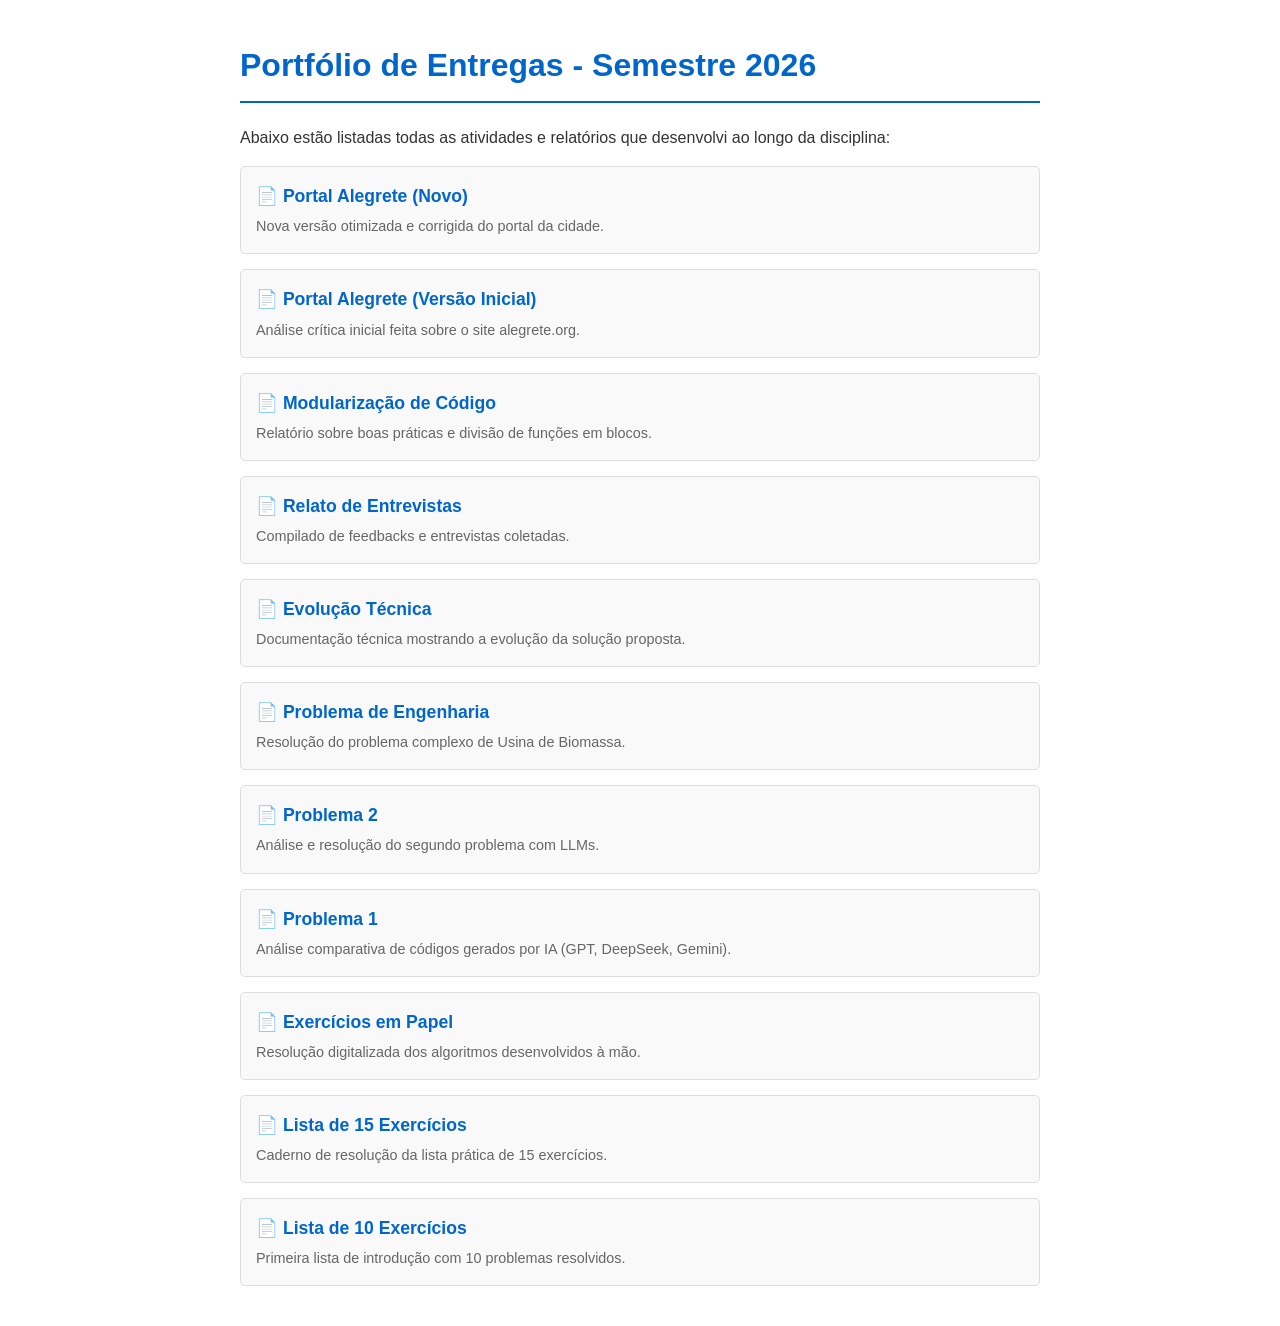
<file: index.html.html>
<!DOCTYPE html>
<html lang="pt-BR">
<head>
    <meta charset="UTF-8">
    <meta name="viewport" content="width=device-width, initial-scale=1.0">
    <title>Meu Portfólio do Semestre</title>
    <style>
        body { font-family: Arial, sans-serif; line-height: 1.6; max-width: 800px; margin: 40px auto; padding: 0 20px; color: #333; }
        h1 { color: #0066cc; border-bottom: 2px solid #0066cc; padding-bottom: 10px; }
        ul { list-style-type: none; padding: 0; }
        li { margin-bottom: 15px; padding: 15px; border: 1px solid #ddd; border-radius: 5px; background-color: #f9f9f9; }
        a { color: #0066cc; text-decoration: none; font-weight: bold; font-size: 1.1em; }
        a:hover { text-decoration: underline; }
        span { display: block; font-size: 0.9em; color: #666; margin-top: 5px; }
    </style>
</head>
<body>

    <h1>Portfólio de Entregas - Semestre 2026</h1>
    <p>Abaixo estão listadas todas as atividades e relatórios que desenvolvi ao longo da disciplina:</p>

    <ul>
        <li>
            <a href="portal-alegrete-novo/index.pdf" target="_blank">📄 Portal Alegrete (Novo)</a>
            <span>Nova versão otimizada e corrigida do portal da cidade.</span>
        </li>
        <li>
            <a href="portal-alegrete/index.pdf" target="_blank">📄 Portal Alegrete (Versão Inicial)</a>
            <span>Análise crítica inicial feita sobre o site alegrete.org.</span>
        </li>
        <li>
            <a href="modularizacao/index.pdf" target="_blank">📄 Modularização de Código</a>
            <span>Relatório sobre boas práticas e divisão de funções em blocos.</span>
        </li>
        <li>
            <a href="relato-entrevistas/index.pdf" target="_blank">📄 Relato de Entrevistas</a>
            <span>Compilado de feedbacks e entrevistas coletadas.</span>
        </li>
        <li>
            <a href="evolucao-tecnica/index.pdf" target="_blank">📄 Evolução Técnica</a>
            <span>Documentação técnica mostrando a evolução da solução proposta.</span>
        </li>
        <li>
            <a href="problema-de-engenharia/index.pdf" target="_blank">📄 Problema de Engenharia</a>
            <span>Resolução do problema complexo de Usina de Biomassa.</span>
        </li>
        <li>
            <a href="problema-2/index.pdf" target="_blank">📄 Problema 2</a>
            <span>Análise e resolução do segundo problema com LLMs.</span>
        </li>
        <li>
            <a href="problema-1/index.pdf" target="_blank">📄 Problema 1</a>
            <span>Análise comparativa de códigos gerados por IA (GPT, DeepSeek, Gemini).</span>
        </li>
        <li>
            <a href="exercicios-em-papel/index.pdf" target="_blank">📄 Exercícios em Papel</a>
            <span>Resolução digitalizada dos algoritmos desenvolvidos à mão.</span>
        </li>
        <li>
            <a href="15-exercicios/index.pdf" target="_blank">📄 Lista de 15 Exercícios</a>
            <span>Caderno de resolução da lista prática de 15 exercícios.</span>
        </li>
        <li>
            <a href="10-exercicios/index.pdf" target="_blank">📄 Lista de 10 Exercícios</a>
            <span>Primeira lista de introdução com 10 problemas resolvidos.</span>
        </li>
    </ul>

</body>
</html>
</file>
